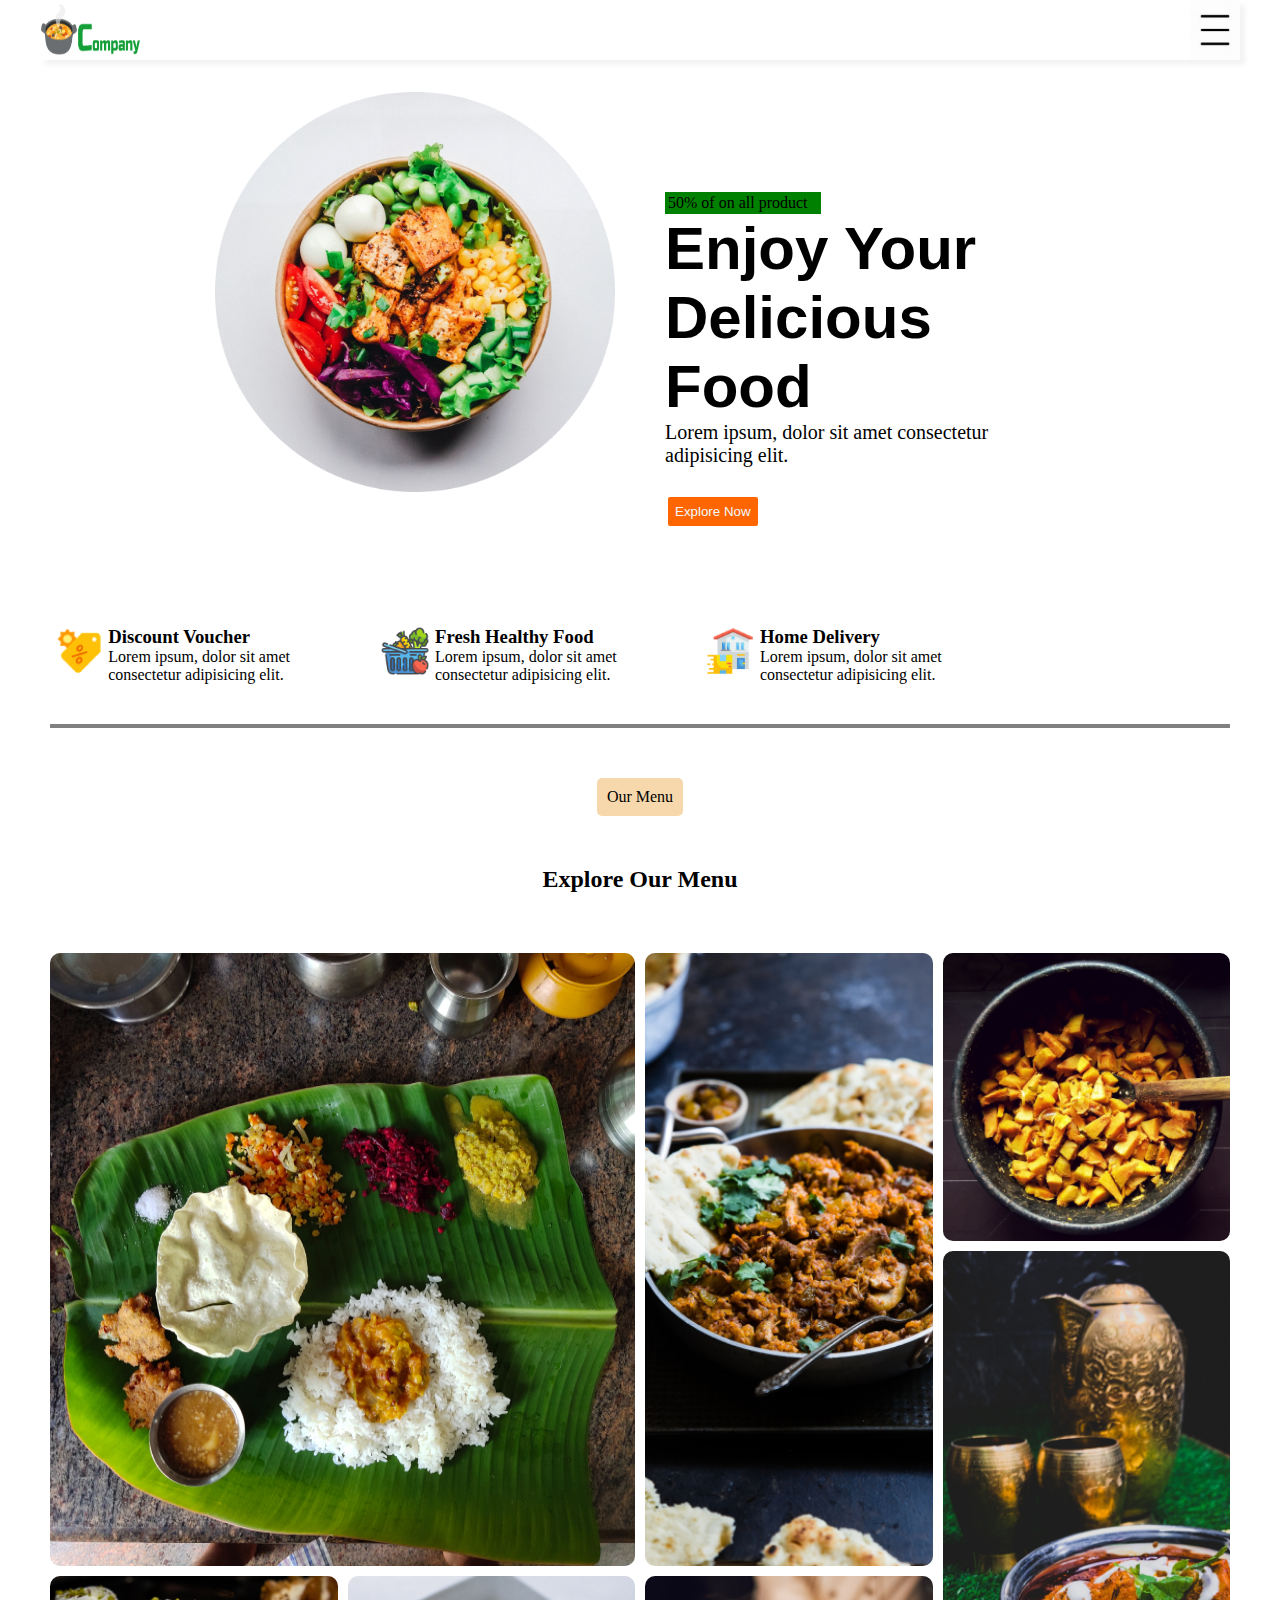
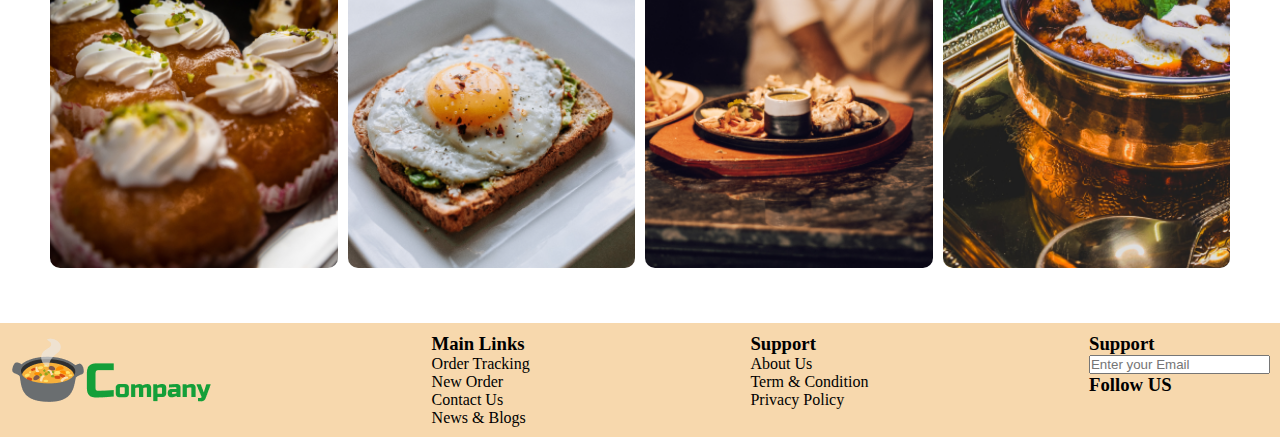
<file: practisrest.html>
<!DOCTYPE html>
<html lang="en">
    <head>
        <meta charset="UTF-8">
        <meta name="viewport" content="width=device-width, initial-scale=1.0">
        <title>Document</title>
        <link rel="stylesheet" href="pract.css">
    </head>
    <body>
        <div class="container">
            <nav>
                <div class="navigation">
                    <div class="logo"><img class="logo" src="/logo.png"
                            alt="logo"></div>
                    <div class="bar"><img class="bar" src="/bar.jfif"
                            alt="bar"></div>

                </div>
            </nav>
            <section class="hero">
                <div class="mid">
                    <div>
                        <img class="img1" src="/hero_image.png" alt>
                    </div>
                    <div class="content">
                        <div class="p1"><p>50% of on all product</p></div>
                        <div class="h1"><h1>Enjoy Your Delicious Food</h1></div>
                        <div class="lorem">Lorem ipsum, dolor sit amet
                            consectetur adipisicing elit.</div>
                        <div class="btn"><button>Explore Now</button></div>
                    </div>
                </div>
            </section>

            <section class="second">
                <div class="icons">
                    <div class="iconbox"><img class="icon1" src="/discount.png"
                            alt><div><h3>Discount Voucher</h3>
                            Lorem ipsum, dolor sit amet consectetur adipisicing
                            elit.</div>
                    </div>

                    <div class="iconbox"><img class="icon2" src="/fresh.png"
                            alt><div><h3>Fresh Healthy Food</h3>
                            Lorem ipsum, dolor sit amet consectetur adipisicing
                            elit.</div></div>

                    <div class="iconbox"><img class="icon3" src="/delivery.png"
                            alt><div><h3>Home Delivery</h3>
                            Lorem ipsum, dolor sit amet consectetur adipisicing
                            elit.</div></div>
                </div>
            </section>

            <div class="divider">

            </div>

            
                <div class="menue">
                    <div class="tag">Our Menu</div>
                    <h2>Explore Our Menu</h2>

                    <div class="grid">
                        <div class="g1"><img  class="grid-image" src="/grid_image1.png" alt></div>
                        <div class="g2"><img class="grid-image" src="/grid_image2.png" alt></div>
                        <div class="g3"><img class="grid-image" src="/grid_image3.png" alt></div>
                        <div class="g4"><img class="grid-image" src="/grid_image4.png" alt></div>
                        <div class="g5"><img class="grid-image" src="/grid_image5.png" alt></div>
                        <div class="g6"><img class="grid-image" src="/grid_image6.png" alt></div>
                        <div class="g7"><img  class="grid-image"src="/grid_image7.png" alt></div>
                    </div></div>

            

        </div>
        <footer>
            <div class="footer-container">
                <div class="f-logo">
                    <img src="/logo.png" alt="">
                </div>
                <div class="link"><h3>Main Links</h3>
                    <ul>
                        <li>Order Tracking</li>
                        <li>New Order</li>
                        <li>Contact Us</li>
                        <li>News & Blogs</li>
                    </ul>
                
                </div>

                <div class="Support"><h3>Support</h3>
                    <ul>
                        <li>About Us</li>
                        <li>Term & Condition</li>
                        <li>Privacy Policy</li>
                       
                    </ul>
                
                </div>

                <div class="news">
                    <h3>Support</h3>
                    <input type="email" placeholder="Enter your Email">
                    <h3>Follow US</h3>

                   
                </div>
            </div>
        </footer>


    </body>
</html>
</file>
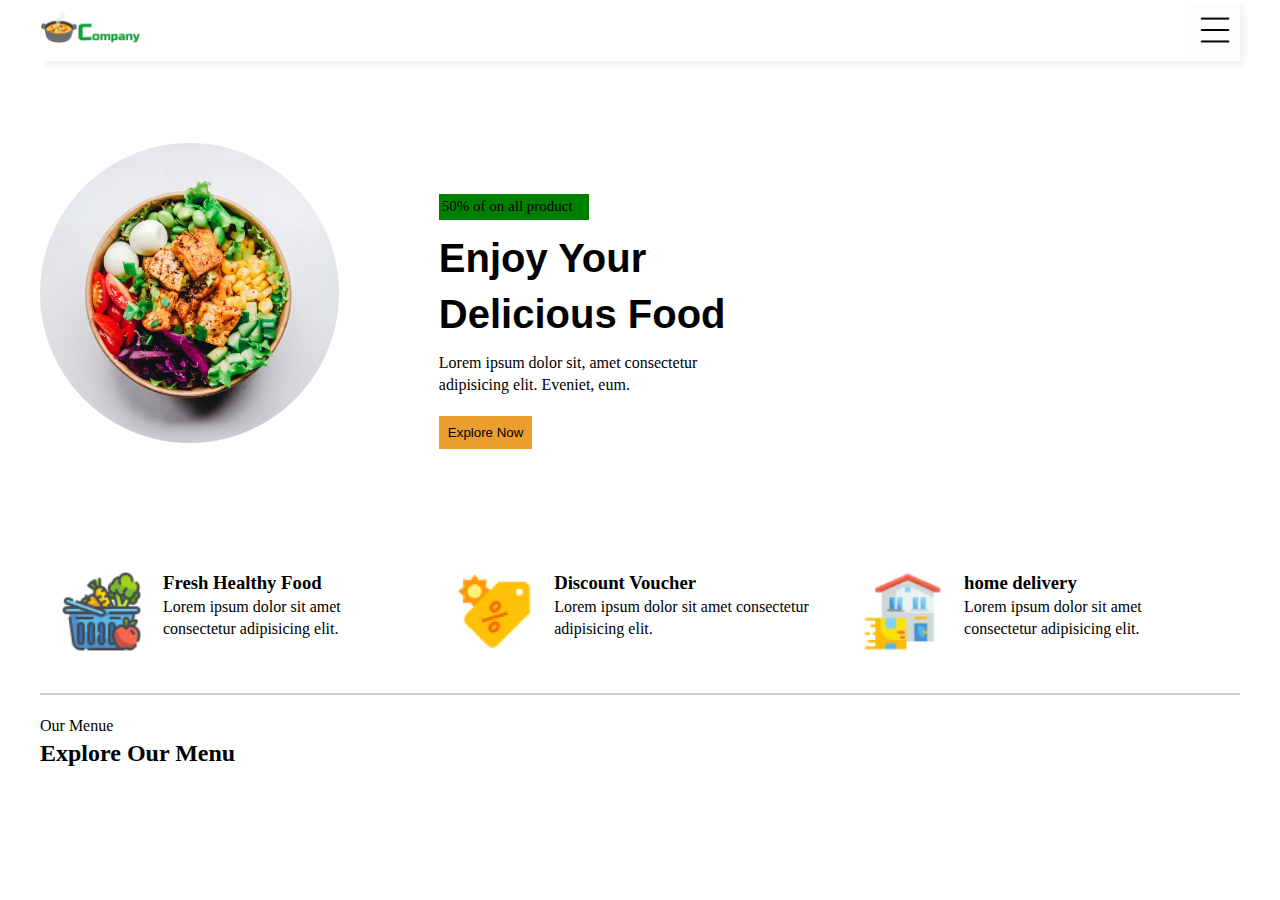
<file: restaurant1.html>
<!DOCTYPE html>
<html lang="en">
<head>
    <meta charset="UTF-8">
    <meta name="viewport" content="width=device-width, initial-scale=1.0">
    <title>Document</title>
    <link rel="stylesheet" href="rest.css">
</head>
<body><div class="main">
    <nav>
        <div class="navigation container">
            <div class="logo container"><img class="logo" src="/logo.png" alt=""></div>
            <div class="bar"><img class="bar-img" src="/bar.jfif" alt=""></div>
           
        </div>
    </nav>
    

    <div class="hero12">
        <div class="hero"><img class="hero-img" src="/hero_image.png" alt=""></div>
        <div class="content">
            <div class="discount">50% of on all product</div>
            <div class="h1"><h1>Enjoy Your Delicious Food</h1></div>
            <div class="lorem">Lorem ipsum dolor sit, amet consectetur adipisicing elit. Eveniet, eum.</div>
            <div class="but"><button>Explore Now</button></div>

        </div>
        

    </div> 
    <section class="features">
        <div class="feature"><img src="/fresh.png" alt="">
        <div class="feature-content"><h3>Fresh Healthy Food</h3>Lorem ipsum dolor sit amet consectetur adipisicing elit.</div></div>
        <div class="feature"><img src="/discount.png" alt="">
        <div class="feature-content"><h3>Discount Voucher</h3>Lorem ipsum dolor sit amet consectetur adipisicing elit.</div></div>
        <div class="feature"><img src="/delivery.png" alt="">
        <div class="feature-content"><h3>home delivery</h3>Lorem ipsum dolor sit amet consectetur adipisicing elit.</div></div>
    </section>  
    
    <div class="divider">

    </div>
<div class="of">
    <div class="tag">Our Menue</div>
</div> <h2>Explore Our Menu</h2>

    
</div>
</body>
</html>
</file>
<file: pract.css>
*{
    padding: 0%;
    margin: 0%;
}
@media (max-width:786px) {

    .mid{
        flex-direction: column;
    }
    .icons{
        flex-direction: column;
    }
    .footer-container{
        flex-direction: column;
    }
    
}
.container{
    max-width: 1200px;
    margin: 0% auto;
    align-items: center;
}
nav{
    box-shadow: 5px 5px 5px rgba(0, 0, 0, 0.05);
    position: sticky;
    top: 0;
    margin-bottom: 32px;
    background: white;
}
.navigation{
    display: flex;
    justify-content: space-between;
}
.logo{
    width: 100px;
    height: 60px;
    align-items: center;
}
.bar{cursor: pointer;
        width: 50px;
        height: 60px;
        align-items: center;
    }

    .mid{
        justify-content: center;
        display: flex;

    }
    .img1{
        width: 400px;
        height: 400px;
    }
    .content{
        margin-top: 100px;
        margin-left: 50px;
    }
    .p1{
        background-color: green;
        width: 150px;
        padding: 2px 3px;
    }
    .h1{
        font-family: sans-serif;
        font-size: 30px;
        width: 400px;
        
    }
    .lorem{
        width: 350px;
        font-size: 20px;
    }
    button{
        cursor: pointer;
        padding: 7px 7px;
        margin: 30px 3px;
        border-radius: 2px;
        background-color: rgb(255, 102, 0);
        border: none;
        color: aliceblue;
    }
.icons{
    display: flex;
    margin-top: 50px;

}
.icon1{
    width: 50px;
    height: 50px;
}
.icon2{
    width: 50px;
    height: 50px;
}
.icon3{
    width: 50px;
    height: 50px;
}
.iconbox{
    gap: 5px;
    margin-top: 20px;
    margin-bottom: 30px;
    display: flex;
    width: 310px;
    padding-left: 15px;
}
.iconbox :hover{
    transition: 0.2s ease-in-out;
    box-shadow: 5px 5px 5px rgba(1, 1, 1, 0.05);
    cursor: pointer;
}
.divider{
    padding: 2px;
    background-color: gray;
    margin: 10px 10px;
}
.menue{
    display: flex;
    flex-direction: column;
    gap: 50px;
    margin: 50px 0;
    align-items: center;
}
.tag{
    background-color: #f7d8ad;
    padding: 10px;
    border-radius: 5px;
    cursor: pointer;
}
.grid-image {
    border-radius: 10px;
    transition: 0.2s ease-in-out;
    width: 100%;
    height: 100%;
}
.grid-image :hover{
    transform: scale(1.05);
    transition: 0.2s ease-in-out;
}


.grid {
    padding: 10px 10px;
    display: grid;
    gap: 10px;
    grid-template-areas:
      "I1 I1 I2 I3"
      "I1 I1 I2 I7"
      "I4 I5 I6 I7";
  }
  
  .g1 {
    grid-area: I1;
  }
  .g2 {
    grid-area: I2;
  }
  .g3 {
    grid-area: I3;
  }
  .g4 {
    grid-area: I4;
  }
  .g5 {
    grid-area: I5;
  }
  .g6 {
    grid-area: I6;
  }
  .g7 {
    grid-area: I7;
  }
  .footer-container{
    margin: 0 auto;
    padding: 10px 10px;
    display: flex;
    justify-content: space-between;
    
    background-color:#f7d8ad;
    
  }
  ul{
    list-style: none;
    cursor: pointer;
  }
</file>
<file: rest.css>
*{
    margin: 0%;
    padding: 0%;
    box-sizing: border-box;
}
body{
    line-height: 1.4;
    font-weight: 300;
    justify-content: center;
    position: relative;
}
.main{
    max-width: 1200px;
    margin: 0 auto;
    align-items: center;
    position: relative;
}

nav{
    
    
   
    box-shadow: 5px 5px 5px rgba(0, 0, 0, 0.05);
    position: sticky;
    top: 0;
    margin-bottom: 32px;
    background: white;
    
}
.logo{
    max-width: 100px;
    max-height: 60px;
}
.navigation{
    position: sticky;
    display: flex;
    align-items: center;
    justify-content: space-between;
    
}
.bar-img{
    width: 50px;
    height: 50px;
    margin-top: 5px;
}

.hero12{
    display: flex;
    align-items: center;
   
}
.hero-img{
    
    margin-top: 50px;
    max-width: 300px;
    max-height: 300px;
}
.content{
    justify-content: center;
    
    margin-top: 100px;
    margin-left: 100px;
}

.discount{

    font-size: 15px;
    background-color: green;
    padding: 2px 2px 3px 3px;
    width: 150px;
}
.h1{
    font-family: sans-serif;
    font-size: 20px;
    margin-top: 10px;
    width: 350px;
}
.lorem{
    width: 300px;
    margin-top: 10px;
}
button{
    cursor: pointer;
    background-color: rgb(235, 158, 44);
    padding: 9px 9px 9px 9px;
    border: none;
    margin-top: 20px;
}
@media (max-width:786px) {
    .hero12{
        flex-direction: column;
    }

    
}
.features{
    margin-top: 100px;
    display: flex;
}
.feature{
    display: flex;
    gap: 20px;
    justify-content: center;
    padding: 20px;
    transition: 0.2s ease-in-out;
    margin-right: 2px;
}
.feature:hover{
    transition: 0.5s ease-in-out;
    box-shadow: 5px 5px 5px rgba(1, 1, 1, 0.05);
    cursor: pointer;
   
}
.divider{
    border: 1px solid #ccc;
    margin: 20px 0;
}
</file>
